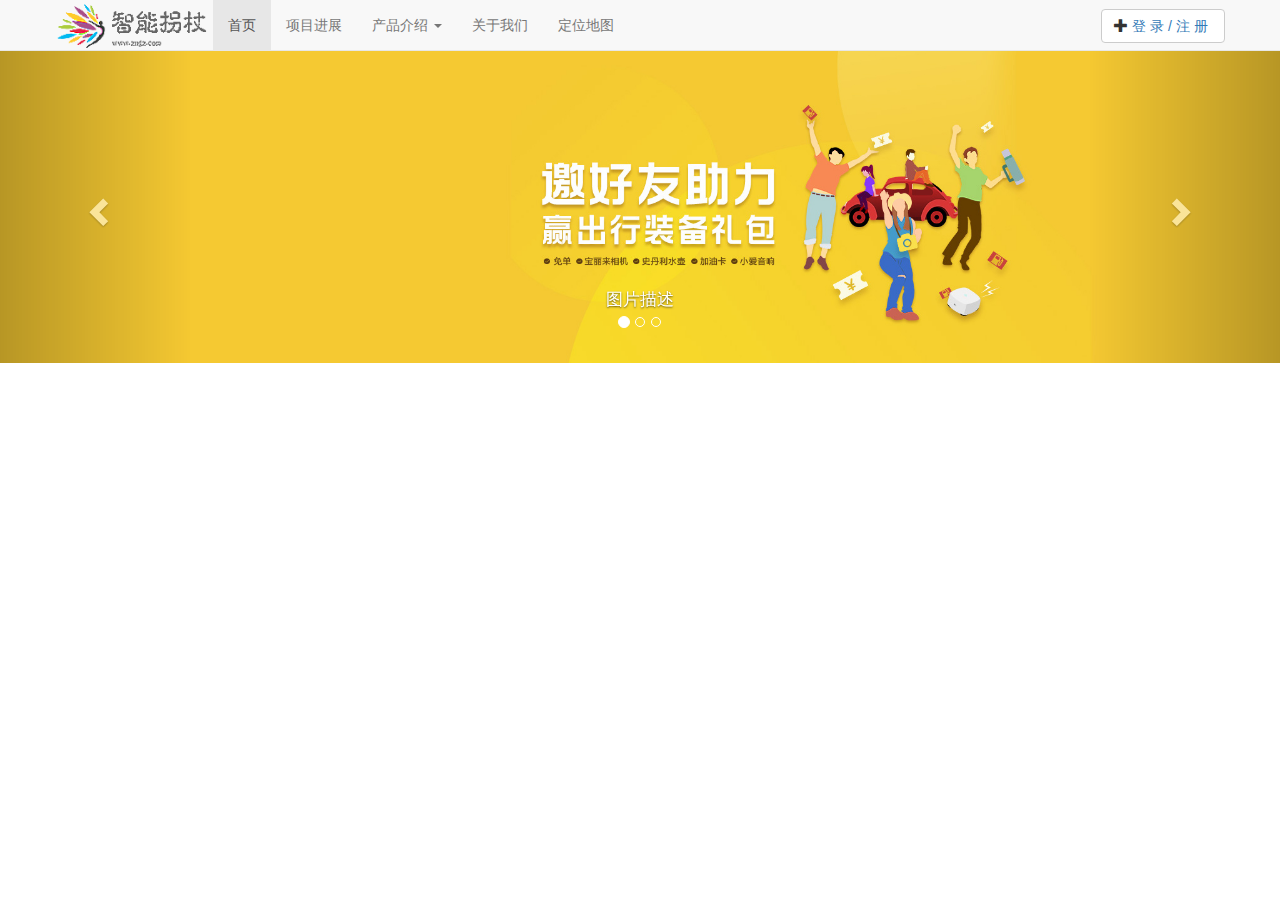
<file: src/main/webapp/WEB-INF/pages/index.html>
<html lang="en">
<head>
  <meta charset="UTF-8">
  <meta name="viewport" content="width=device-width, initial-scale=1.0">
  <meta http-equiv="X-UA-Compatible" content="ie=edge">
  <title>注册页面</title>
  <!-- Bootstrap -->
  <link href="../css/bootstrap.min.css" rel="stylesheet">
  <!-- HTML5 shim 和 Respond.js 是为了让 IE8 支持 HTML5 元素和媒体查询（media queries）功能 -->
  <!--[if lt IE 9]>
    <script src="https://cdn.jsdelivr.net/npm/html5shiv@3.7.3/dist/html5shiv.min.js"></script>
    <script src="https://cdn.jsdelivr.net/npm/respond.js@1.4.2/dest/respond.min.js"></script>
  <![endif]-->
    <!-- 表单验证插件 -->
  <link rel="stylesheet" href="../css/index.css">
</head>
<body>
  <!-- 导航栏 -->
  <div id="navigation">
      <nav class="navbar navbar-default navbar-fixed-top">
          <div class="container">
              <div class="navbar-header">
                  <button type="button" class="navbar-toggle collapsed" data-toggle="collapse" data-target="#navbar" aria-expanded="false" aria-controls="navbar">
                      <span class="sr-only">Toggle navigation</span>
                      <span class="icon-bar"></span>
                      <span class="icon-bar"></span>
                      <span class="icon-bar"></span>
                  </button>
                  <a class="navbar-brand" href="index.html">
                      <img alt="自己放logo" src="../images/crutches.png">
                  </a>
              </div>
              <div id="navbar" class="navbar-collapse collapse">
                  <ul class="nav navbar-nav">
                      <li class="active"><a href="index.html">首页</a></li>
                      <li><a href="#project">项目进展</a></li>
                      <li class="dropdown">
                          <a href="#" class="dropdown-toggle" data-toggle="dropdown" role="button" aria-haspopup="true" aria-expanded="false">产品介绍 <span class="caret"></span></a>
                          <ul class="dropdown-menu">
                              <li><a href="#">Angle普及型</a></li>
                              <li><a href="#">Angle健康型</a></li>
                              <li><a href="#">Angle-Plus</a></li>
                          </ul>
                      </li>
                      <li><a href="#contact">关于我们</a></li>
                      <li><a href="./map.html">定位地图</a></li>
                  </ul>
                  <!-- 登录注册按钮 -->
                  <div class="navbar-right">
                    <button type="button" class="btn btn-default" data-toggle="modal" data-target=".bs-example-modal-sm">
                      <span class="glyphicon glyphicon-plus" aria-hidden="true"></span><a href="registerPage">登录/注册</a></button>
                  </div>
              </div>
          </div>
      </nav>
  </div>
  <!-- 轮播图 -->
  <div id="myCarousel" class="carousel slide">
      <!-- 轮播（Carousel）指标 -->
      <ol class="carousel-indicators">
          <li data-target="#myCarousel" data-slide-to="0" class="active"></li>
          <li data-target="#myCarousel" data-slide-to="1"></li>
          <li data-target="#myCarousel" data-slide-to="2"></li>
      </ol>   
      <!-- 轮播（Carousel）项目 -->
      <div class="carousel-inner">
          <div class="item active">
              <img src="../images/2560-500-HYZL-20190318-WEB.jpg" alt="First slide">
              <div class="carousel-caption">图片描述</div>
          </div>
          <div class="item">
              <img src="../images/2560-500-shouri0-190401-WEB.jpg" alt="Second slide">
              <div class="carousel-caption">图片描述</div>
          </div>
          <div class="item">
              <img src="../images/zuche-jiuzhe-WEB.jpg" alt="Third slide">
              <div class="carousel-caption">图片描述</div>
          </div>
      </div>
      <!-- 轮播（Carousel）导航 -->
      <a class="left carousel-control" href="#myCarousel" role="button" data-slide="prev">
          <span class="glyphicon glyphicon-chevron-left" aria-hidden="true"></span>
          <span class="sr-only">Previous</span>
      </a>
      <a class="right carousel-control" href="#myCarousel" role="button" data-slide="next">
          <span class="glyphicon glyphicon-chevron-right" aria-hidden="true"></span>
          <span class="sr-only">Next</span>
      </a>
  </div>



  <script src="../js/jquery-1.12.4.min.js"></script>
  <script src="../js/bootstrap.min.js"></script>
</body>
</html>
</file>
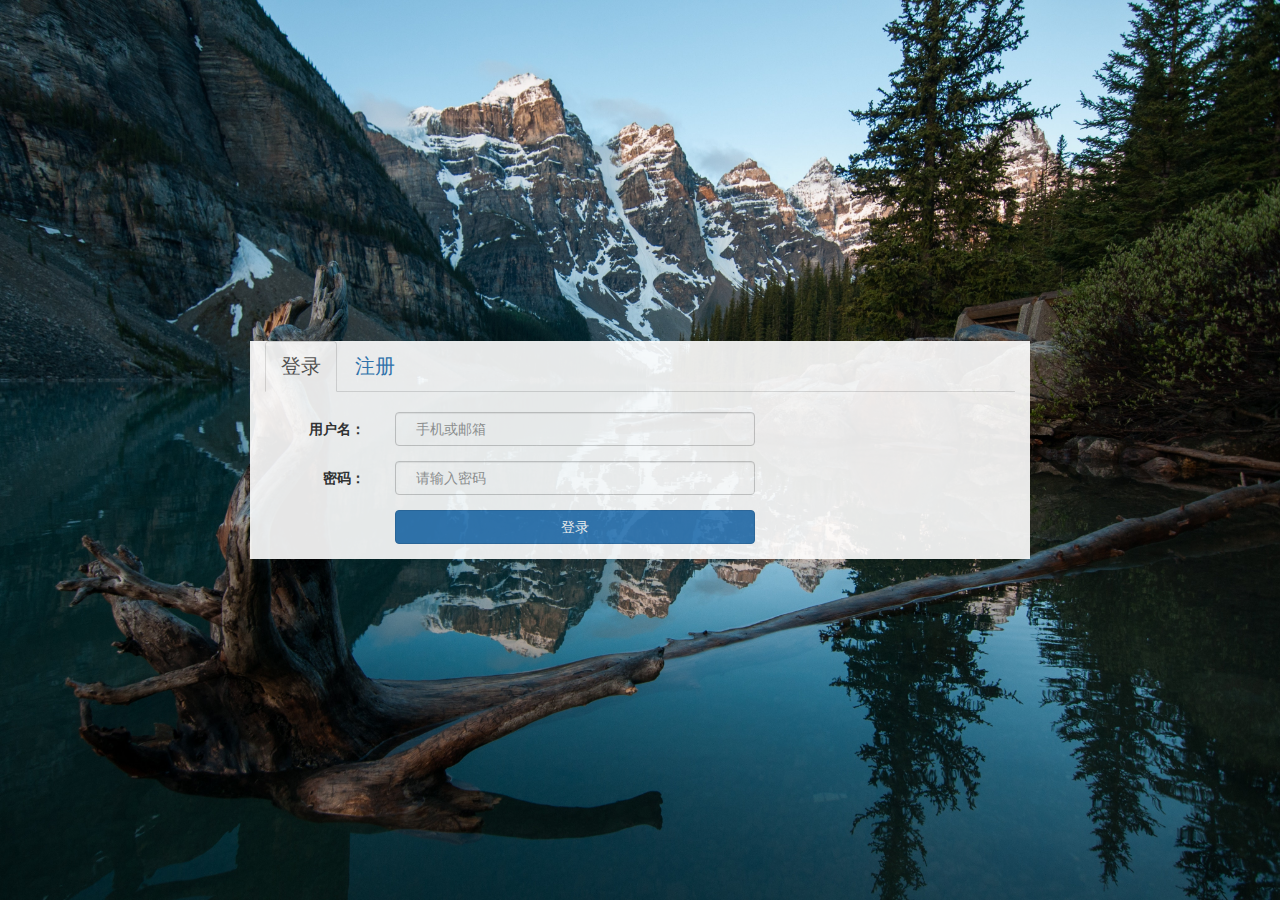
<file: src/main/webapp/WEB-INF/pages/login_register.html>
<html lang="en">
<head>
  <meta charset="UTF-8">
  <meta name="viewport" content="width=device-width, initial-scale=1.0">
  <meta http-equiv="X-UA-Compatible" content="ie=edge">
  <title>登陆/注册</title>
  <!-- Bootstrap -->
  <link href="../css/bootstrap.min.css" rel="stylesheet">
  <!-- HTML5 shim 和 Respond.js 是为了让 IE8 支持 HTML5 元素和媒体查询（media queries）功能 -->
  <!--[if lt IE 9]>
    <script src="https://cdn.jsdelivr.net/npm/html5shiv@3.7.3/dist/html5shiv.min.js"></script>
    <script src="https://cdn.jsdelivr.net/npm/respond.js@1.4.2/dest/respond.min.js"></script>
  <![endif]-->
  <link rel="stylesheet" href="../css/login_register.css">
</head>
<body>
  <div class="container">
    <div class="row pageCenter">
      <div class="col-md-2"></div>
      <div class="col-md-8 centerBox">
        <!-- 登录注册选择卡Tabs标题 -->
        <ul id="register_login_tab" class="nav nav-tabs">
          <li class="active"><a href="#login" data-toggle="tab">登录</a></li>
          <li><a href="#register" data-toggle="tab">注册</a></li>
        </ul>
        <div id="register_login_Content" class="tab-content">
          <!-- 登录input -->
          <div class="tab-pane fade in active" id="login">
            <form class="form-horizontal" id="login_form" method="POST">
              <div class="form-group">
                <label for="username" class="col-sm-2 control-label">用户名：</label>
                <div class="col-sm-6">
                  <input type="text" class="form-control" id="login_username" name="username" placeholder="手机或邮箱">
                </div>
              </div>
              <div class="form-group">
                <label for="password" class="col-sm-2 control-label">密码：</label>
                <div class="col-sm-6">
                  <input type="password" class="form-control" id="login_password" name="password" placeholder="请输入密码">
                </div>
              </div>
              <div class="form-group">
                <div class="col-sm-offset-2 col-sm-6">
                  <button type="submit" id="loginBtn" class="btn btn-primary">登录</button>
                </div>
              </div>
            </form>
          </div>
          <div class="tab-pane fade" id="register">
            <!-- 注册input -->
            <form class="form-horizontal" id="register_form" method="POST">
              <div class="form-group">
                <label for="username" class="col-sm-2 control-label">用户名：</label>
                <div class="col-sm-6">
                  <input type="text" class="form-control" id="register_username" name="username" placeholder="请输入用户名">
                </div>
              </div>
              <div class="form-group">
                <label for="password" class="col-sm-2 control-label">密码：</label>
                <div class="col-sm-6">
                  <input type="password" class="form-control" id="register_password" name="password" placeholder="请输入密码">
                </div>
              </div>
              <div class="form-group">
                <label for="confirm_password" class="col-sm-2 control-label">再次密码：</label>
                <div class="col-sm-6">
                  <input type="password" class="form-control" id="confirm_password" name="confirm_password" placeholder="请再次输入密码">
                </div>
              </div>
              <div class="form-group">
                <label for="Email" class="col-sm-2 control-label">邮箱：</label>
                <div class="col-sm-6">
                  <input type="email" class="form-control" id="Email" name="email" placeholder="请输入邮箱">
                </div>
              </div>
              <div class="form-group">
                <div class="col-sm-offset-2 col-sm-6">
                  <button type="submit" id="validateBtn" name="signup" class="btn btn-primary">注册</button>
                </div>
              </div>
              <div class="form-group">
                <div class="col-sm-offset-2 col-sm-6">
                  <button type="reset" id="resetBtn" class="btn btn-primary">重置表单</button>
                </div>
              </div>
            </form>
          </div>
        </div>
      </div>
      <div class="col-md-2"></div>
    </div>
  </div>
  <script src="../js/jquery-1.12.4.min.js"></script>
  <script src="../js/bootstrap.min.js"></script>
  <script src="../js/jquery.validate.min.js"></script>
  <script src="../js/additional-methods.min.js"></script>
  <script src="../js/language/messages_zh.js"></script>
  <script src="../js/myValidator.js"></script>
</body>
</html>
</file>
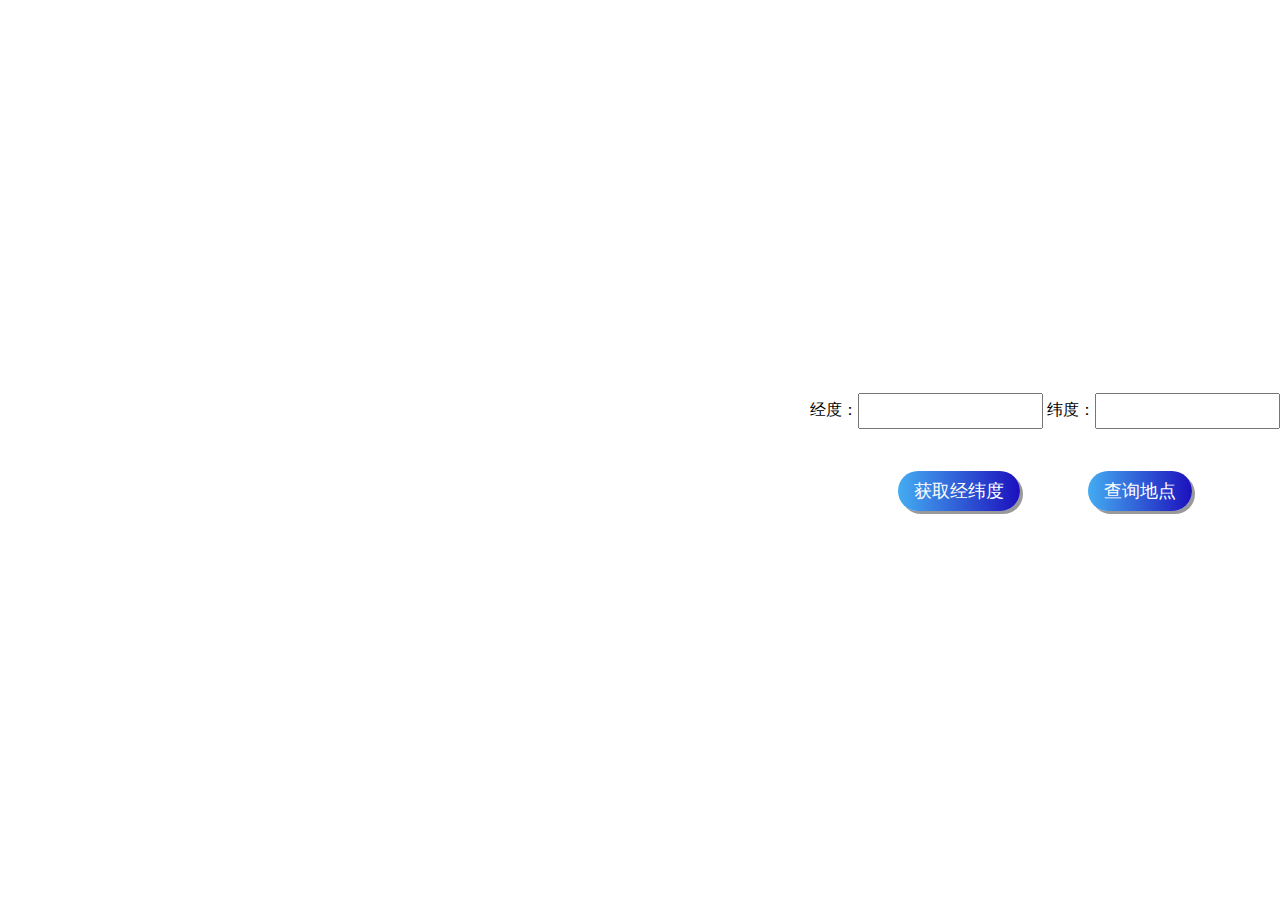
<file: src/main/webapp/WEB-INF/pages/map.html>
<!DOCTYPE html lang="en">
<head>
    <meta http-equiv="X-UA-Compatible" content="ie=edge">
    <meta name="viewport" content="initial-scale=1.0, user-scalable=no" />  
    <meta http-equiv="Content-Type" content="text/html; charset=utf-8" /> 
    <title>定位地图</title>
    <style>
			html{height: 100%;}
			body{height: 100%;margin: 0;padding: 0; position: relative;}
			#container{width:60%;height: 100%;}
			#inquireBox{
				float: right;
				height: 10rem;
				position: absolute;
				top: calc(50% - 5rem);
				right: 0;
			}
			.inputBox{
				height: 50%;
				line-height: 5rem;
			}
			.inputBox input{
				line-height: 30px;
    		vertical-align: middle;	
			}
			.inquireBtn{
				height: 50%;
				line-height: 5rem;
				text-align: center;
			}
			.inquireBtn button{
				padding: 0.5rem 1rem;	
				margin: 0 2rem;
				vertical-align: middle;
				color: #fff;
				border: none;
				border-radius: 20px;
				background: linear-gradient(to right, #44acf1 0, #1c10bd 100%);
				font-size: 18px;
				cursor: pointer;
				box-shadow: 3px 3px #999;
			}
    </style>
</head>
<body>
		<div id="inquireBox">
			<div class="inputBox">
				经度：<input type="text" id="longitude" name="longitude">
				纬度：<input type="text" id="latitude" name="latitude">
			</div>
			<div class="inquireBtn">
				<button type="button" onclick="getLocation()">获取经纬度</button>
				<button type="button" onclick="theLocation()">查询地点</button>
			</div>
		</div>
    <div id="container"></div>
    <script type="text/javascript" src="http://api.map.baidu.com/api?v=2.0&ak=Axt4hgfdw0WIta395Xh11WlaEa1NZyNu"></script>
    <script src="../js/jquery-1.12.4.min.js"></script>
    <script src="../js/map.js"></script>
</body>
</html>
</file>
<file: src/main/webapp/WEB-INF/css/index.css>
#navigation{
  margin-top: 50px;
}
.navbar-header>.navbar-brand{
  padding: 0;
}
.navbar-header>.navbar-brand>img{
  width: 158px;
}
#navigation>.navbar .navbar-right>.btn{
  margin-top: 9px;
  letter-spacing: 0.4rem;
}
/*当 设备屏幕大小 < 480px(30em) 的时候加载一下样式*/
@media only screen and (max-width: 30em) {

}
/*当480px < 设备屏幕大小 < 767px 的时候加载一下样式*/
@media only screen and (min-width: 30em) and (max-width: 47.9375em){

}
@media only screen and (min-width: 48em) {

}

.carousel-caption{
  font-size: 1.7rem;
}
.chapterTitle{
  margin: 50px 0;
  text-align: center;
  line-height: 2.0;
  color: rgb(75, 75, 75);
}
.chapterEN{
  color: rgb(128, 128, 128);
}
#line{
  display: inline-block;
  height: 1px;
  width: 50px;
  background-color: #000;
  opacity: .5;
  vertical-align: middle;
  margin: 0 10px;
}
/* 产品介绍 */
#proList{
  width: 100%;
  height: 240px;
  padding: 20px;
  background: white;
  list-style: none;
  box-shadow: 2px 2px 2px #999;
  position: relative;
  -webkit-transition: 0.5s all ease;
  -moz-transition: 0.5s all ease;
  -ms-transition: 0.5s all ease;
  -o-transition: 0.5s all ease;
}
#proList a {
  position: absolute;
  right: 20px;
  bottom: 20px;
  -webkit-transition: 0.5s all ease;
  -moz-transition: 0.5s all ease;
  -ms-transition: 0.5s all ease;
  -o-transition: 0.5s all ease;
}
#proList h2 {
  text-align: center;
  font-size: 24px;
}
#proList p {
  font-size: 14px;
  line-height: 18px;
  text-indent: 20px;
}
#proList a:hover {
  text-decoration: underline;
  color: #1e90ff;
}
.back {
  text-shadow: 0 0 10px black;
  -webkit-transform: scale(0.9);
  -moz-transform: scale(0.9);
  -ms-transform: scale(0.9);
  -o-transform: scale(0.9);
  box-shadow: 0 0 10px 4px white;
  opacity: 0.8;
  color: rgba(0, 0, 0, 0);
}
.back a {
  text-shadow: 0 0 10px #1e90ff;
  -webkit-transform: scale(0.9);
  -moz-transform: scale(0.9);
  -ms-transform: scale(0.9);
  -o-transform: scale(0.9);
  box-shadow: 0 0 10px 4px white;
  opacity: 0.8;
  color: rgba(255, 0, 0, 0);
}
.activeList {
  -webkit-transform: scale(1.1);
  -moz-transform: scale(1.1);
  -ms-transform: scale(1.1);
  -o-transform: scale(1.1);
  box-shadow: 0px 20px 10px -11px #888;
}
/* 比赛描述 */
.matchDesc .row{
  margin-bottom: 30px;
}
.descVideo h2 {
  line-height: 2.0;
}
.tag {
  font-size: 12px;
  padding-right: 10px;

}
.tag a {
  text-decoration: none;
  color: #000;

}
.descText {
  
  margin: 20px 0;
  text-indent: 30px;
  line-height: 1.6;
}
.lookMore{
  display: inline-block;
  padding: 7px 15px;
  background-color: lightslategray;
  transition: background-color .4s ease;
  cursor: pointer;
  border-radius: 5px;
}
.lookMore a {
  text-decoration: none;
  color: #fff;
}
.lookMore:hover{
  background-color: #1e90ff;
}
/* 页脚 */
.footer{
  background: url(../images/footerBackground.jpg);
  position: relative;
  color: #d3d3d3;
  padding: 0;
}
.footer .footBackground{
  background-color: rgba(0, 0, 0, 0.8);
}
.footer .footerLogo{
  width: 100%;
  min-height: 300px;
  display: flex;
  justify-content: center;
  align-items: center;
}
.footer .copyRight{
  position: absolute;
  bottom: 0;
  width: 100%;
  background-color: rgba(0, 0, 0, 0.5);
}
.footer .copyRight p{
  height: 40px;
  text-align: center;
  margin: 0;
  line-height: 40px;
}
.footer .code{
  min-height: 300px;
  display: flex;
  justify-content: center;
  align-items: center;
}
.footer .code li{
  display: inline-block;
  text-align: center;
}
.footer .code li img{
  width: 150px;
  margin-top: 20px;
}
</file>
<file: src/main/webapp/WEB-INF/css/login_register.css>
body{
  background-image: url(../images/adventure-beautiful-dawn.jpg);
  background-size:  100% 100%;
}
.container{
  height: 100%;
  display: flex;
  justify-content: center;
  align-items: center;
}
.pageCenter{
  flex: 4;
}
.centerBox{
  background: #fff;
  opacity: 0.9;
  /* border-radius: 10px; */
}
/* 错误样式 */
.error{
  color: red;
  line-height: 32px;
}
#register_login_Content{
  margin-top: 2rem;
}
.form-group input{
  padding: 0 4rem 0 2rem;
}
#validateBtn{
  width: 100%;
}
#resetBtn{
  width: 100%;
}
#loginBtn{
  width: 100%;
}
#register_login_tab>li a{
  font-size: 2rem;
}
/*当设备屏幕大小 < 1000px 的时候加载一下样式*/
@media only screen and (max-width: 62.5em){
  .centerBox{
    padding-bottom: 1rem;
  }
}
</file>
